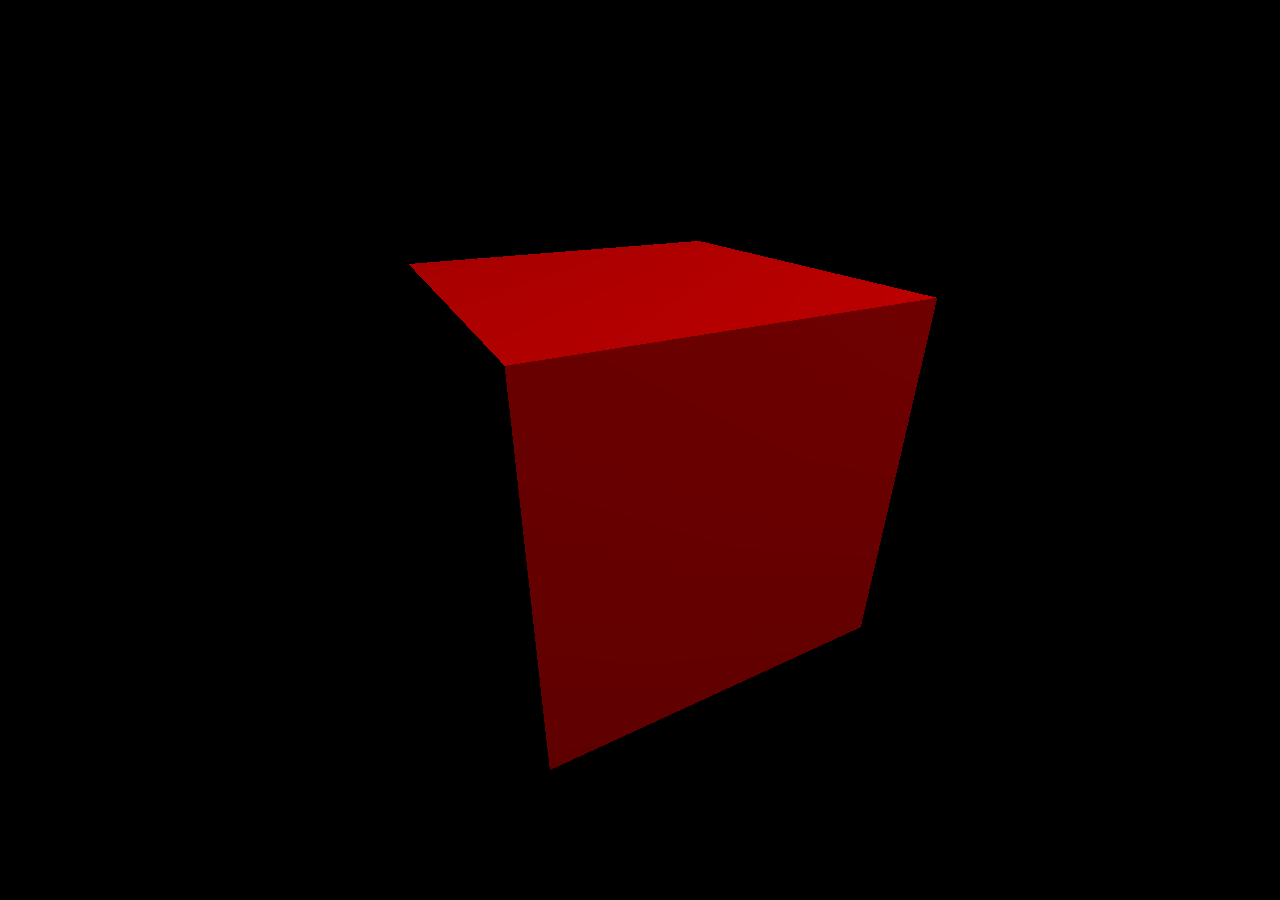
<file: 3js/index.html>
<!DOCTYPE html>
<html>
	<head>
		<meta charset="utf-8">
		<title>My first three.js app</title>
		<style>
			body { margin: 0; }
		</style>
	</head>
	<body>
		<script src="js/three.js"></script>
		<script src="js/main.js"></script>
	</body>
</html>
</file>
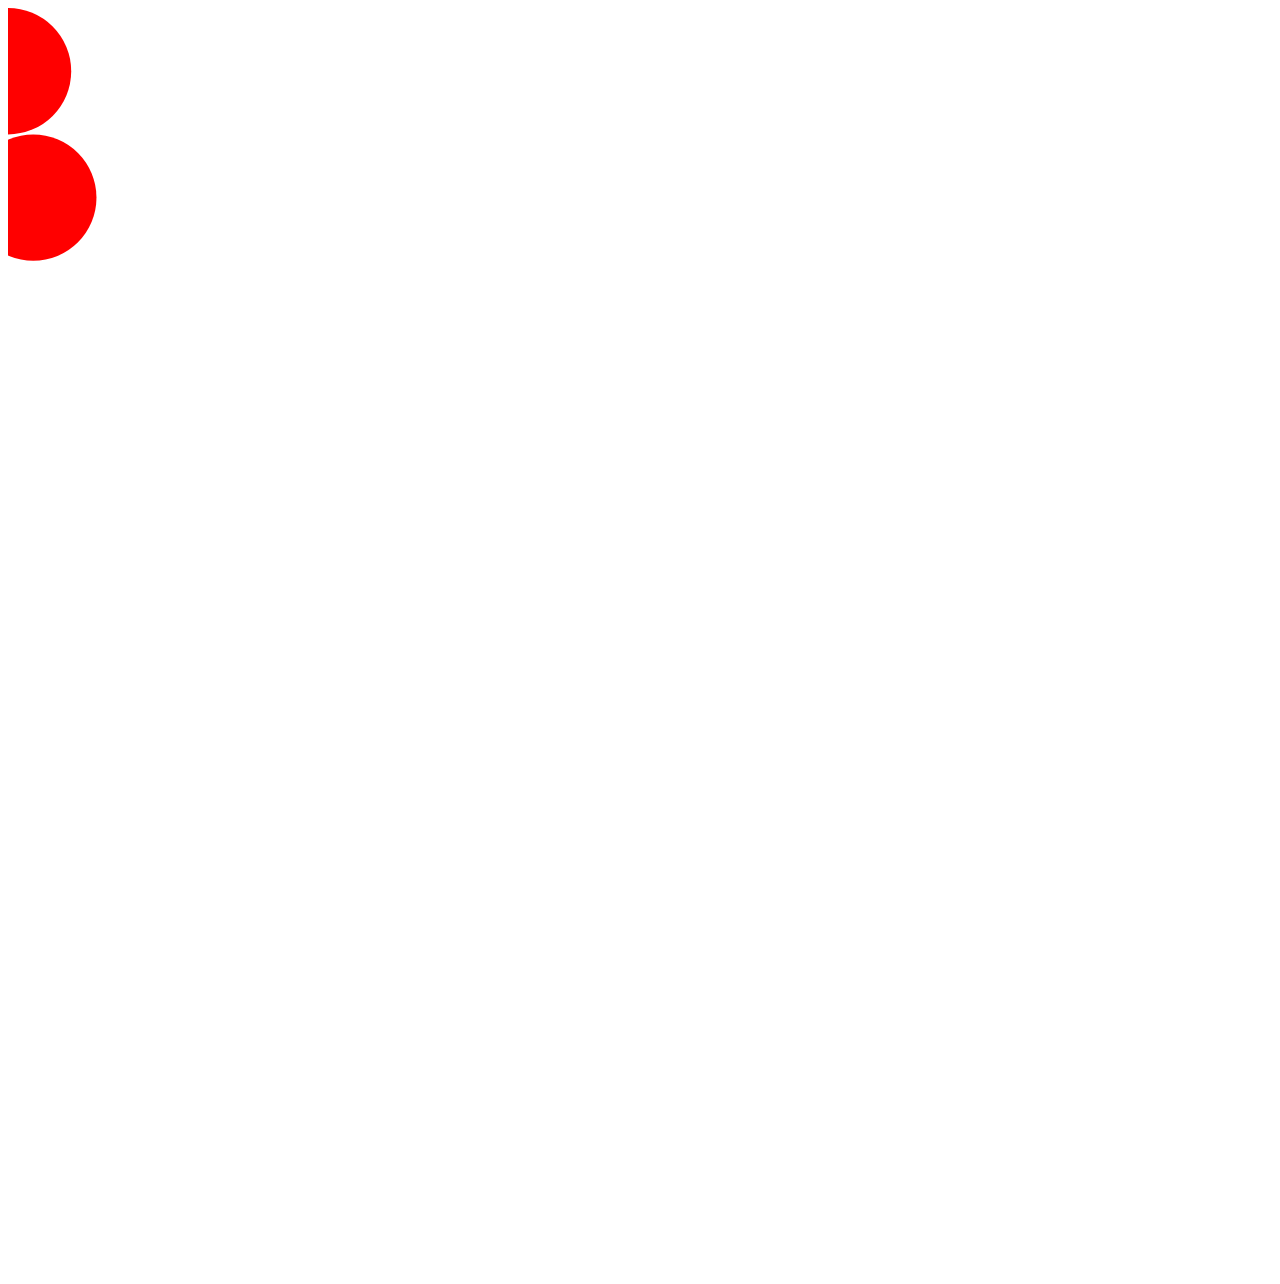
<file: 2d-physics/examples/1/index.html>
<!DOCTYPE html>
<html lang="en">
<head>
    <meta charset="UTF-8">
    <meta http-equiv="X-UA-Compatible" content="IE=edge">
    <meta name="viewport" content="width=device-width, initial-scale=1.0">
    <title>Example 1</title>
    <link href="main.css" rel="stylesheet" />
</head>
<body>
    <svg id="image-container" viewBox="0,0,1000,1000">
        <circle id="css-changed" cx="0" cy="50" r="50" fill="red" />
        <circle id="js-changed" cx="0" cy="150" r="50" fill="red" />
    </svg>
<script src="main.js"></script>
</body>
</html>
</file>
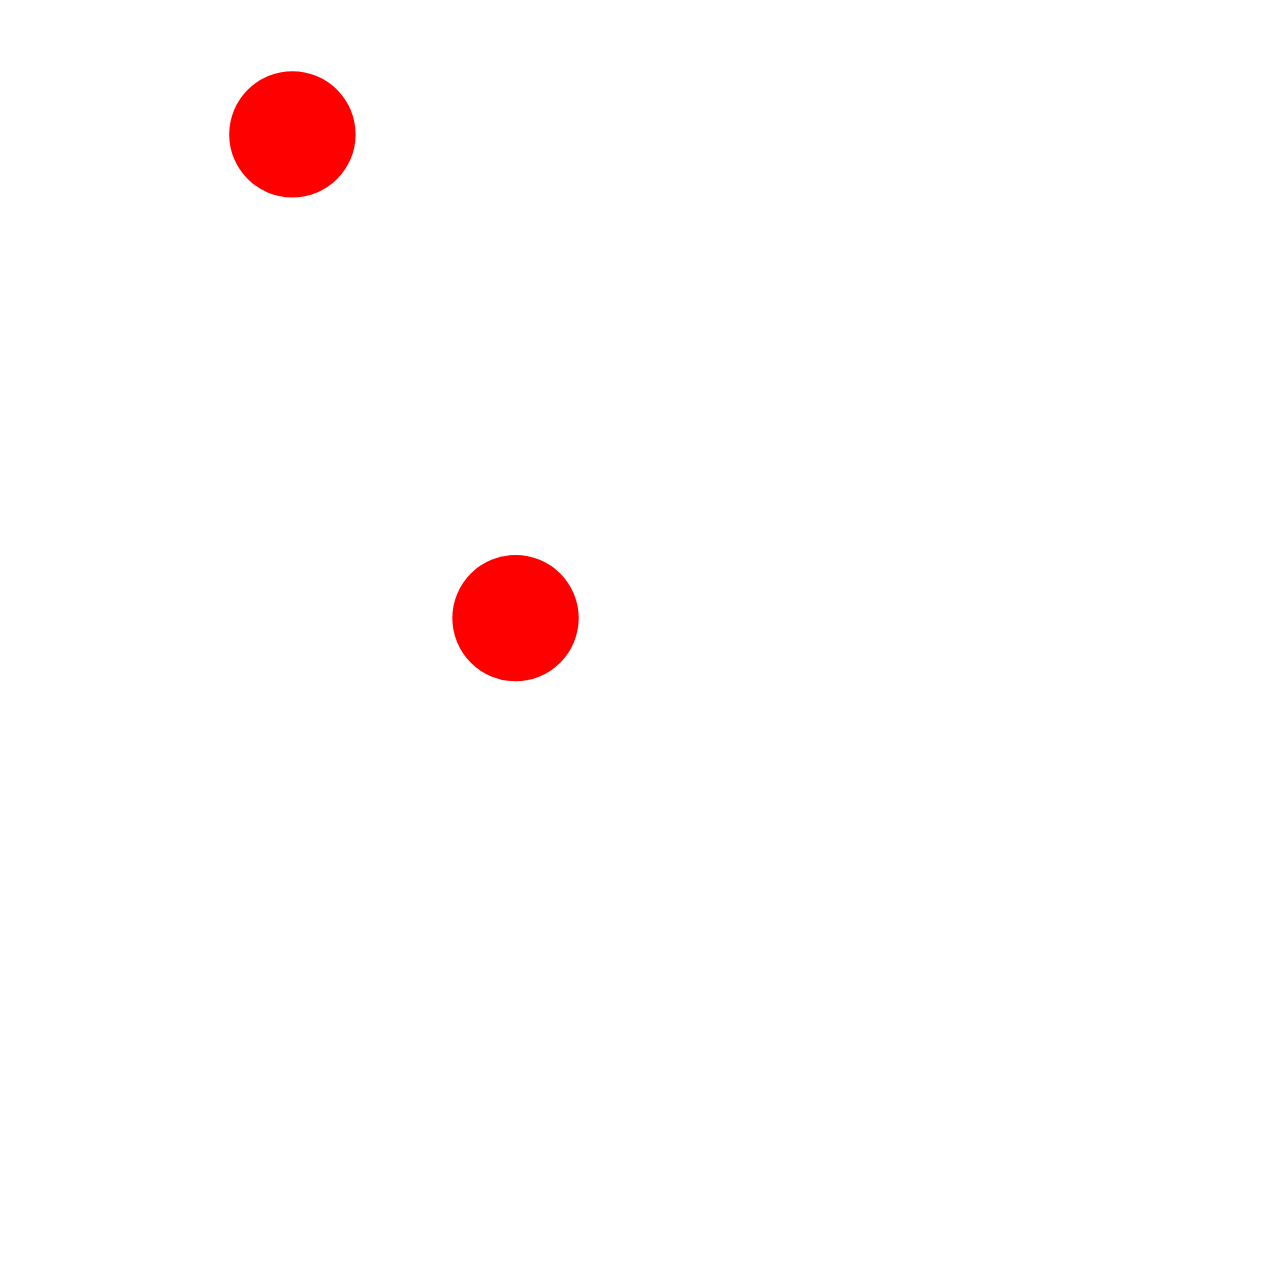
<file: 2d-physics/examples/2/index.html>
<!DOCTYPE html>
<html lang="en">
<head>
    <meta charset="UTF-8">
    <meta http-equiv="X-UA-Compatible" content="IE=edge">
    <meta name="viewport" content="width=device-width, initial-scale=1.0">
    <title>Example 1</title>
    <link href="main.css" rel="stylesheet" />
</head>
<body>
    <svg id="image-container" viewBox="0,0,1000,1000">
        <circle id="css-changed" cx="0" cy="0" r="50" fill="red" />
        <circle id="js-changed" cx="0" cy="150" r="50" fill="red" />
    </svg>
<script src="main.js"></script>
</body>
</html>
</file>
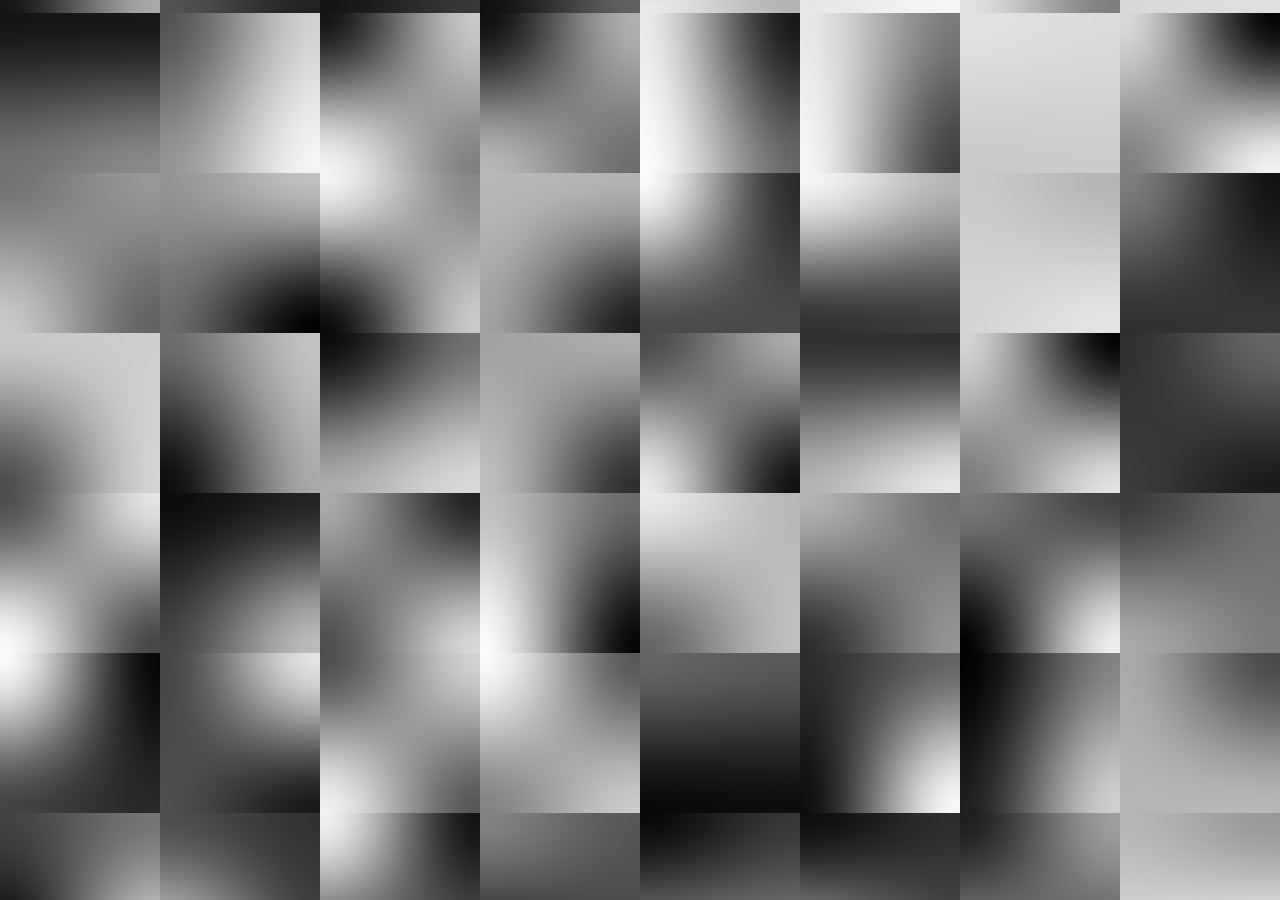
<file: 3js/shader-bonus/1/index.html>
<!DOCTYPE html>
<html lang="en" >

<head>
  <meta charset="UTF-8">
  <title>GLSL Shaders</title>

      <link rel="stylesheet" href="style.css">
  
</head>

<body>

  <html>
	<head>
		<title>shader</title>
	</head>
	<body>
		
	</body>
</html>
  <script src='three.js'></script>
  <script  src="script.js"></script>
</body>

</html>
</file>
<file: 2d-physics/examples/1/main.css>
#css-changed{
    animation-name: move;
    animation-duration: 2s;
    animation-fill-mode: forwards;
}

@keyframes move{
    from{
        transform: translateX(0px);
    }
    to{
        transform: translateX(100px);
    } 
}
</file>
<file: 2d-physics/examples/2/main.css>
#css-changed{
    animation-name: rotate;
    animation-duration: 2s;
    animation-fill-mode: forwards;
    animation-iteration-count: infinite;
    animation-timing-function: linear;
    translate: 225px 100px;
    transform-origin: 200px 100px;
}

@keyframes rotate{
    from{
        transform: rotate(0deg);
    }
    to{
        transform: rotate(360deg);
    } 
}
</file>
<file: 3js/shader-bonus/1/style.css>
body { margin: 0; }
canvas { width: 100%; height: 100% }
</file>
